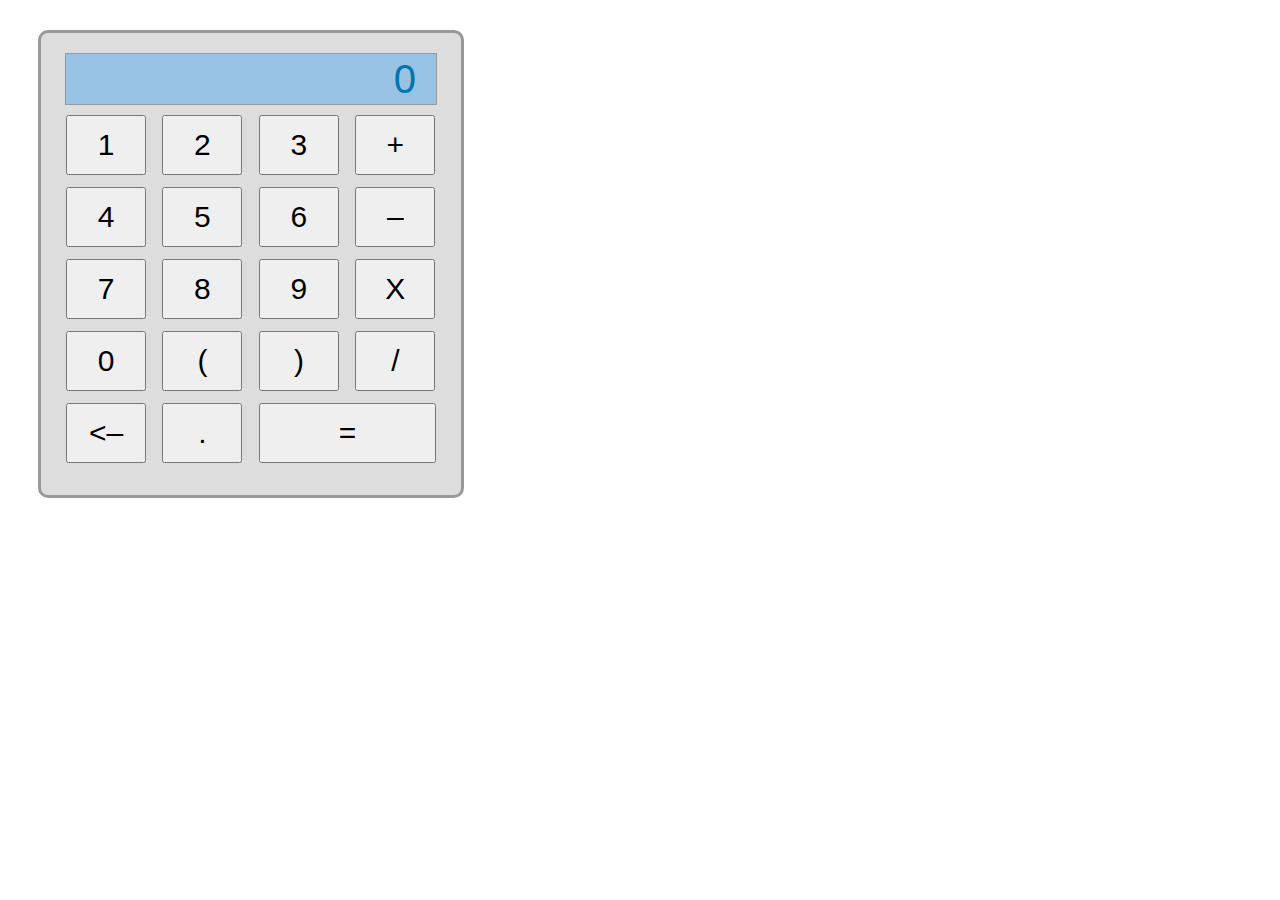
<file: EX 1.1/index.html>
<!DOCTYPE html>
<html lang="fr">
<head>
  <meta charset="UTF-8">
  <title>Exercise 3</title>
  <link rel="stylesheet" href="style.css">
</head>

<body>
  <div class="calc">
    <div class="screen">0</div>
    <div class="buttons">
      <button class="btn" type="button" name="button-1">1</button>
      <button class="btn" type="button" name="button-2">2</button>
      <button class="btn" type="button" name="button-3">3</button>
      <button class="btn" type="button" name="button-plus">+</button>
      <button class="btn" type="button" name="button-4">4</button>
      <button class="btn" type="button" name="button-5">5</button>
      <button class="btn" type="button" name="button-6">6</button>
      <button class="btn" type="button" name="button-minus">–</button>
      <button class="btn" type="button" name="button-7">7</button>
      <button class="btn" type="button" name="button-8">8</button>
      <button class="btn" type="button" name="button-9">9</button>
      <button class="btn" type="button" name="button-mult">X</button>
      <button class="btn" type="button" name="button-0">0</button>
      <button class="btn" type="button" name="button-left">(</button>
      <button class="btn" type="button" name="button-right">)</button>
      <button class="btn" type="button" name="button-div">/</button>
      <button class="btn" type="button" name="button-clear"><–</button>
      <button class="btn" type="button" name="button-point">.</button>
      <button class="btn btn--big" type="button" name="button-result">=</button>
    </div>
  </div>
</body>
</file>
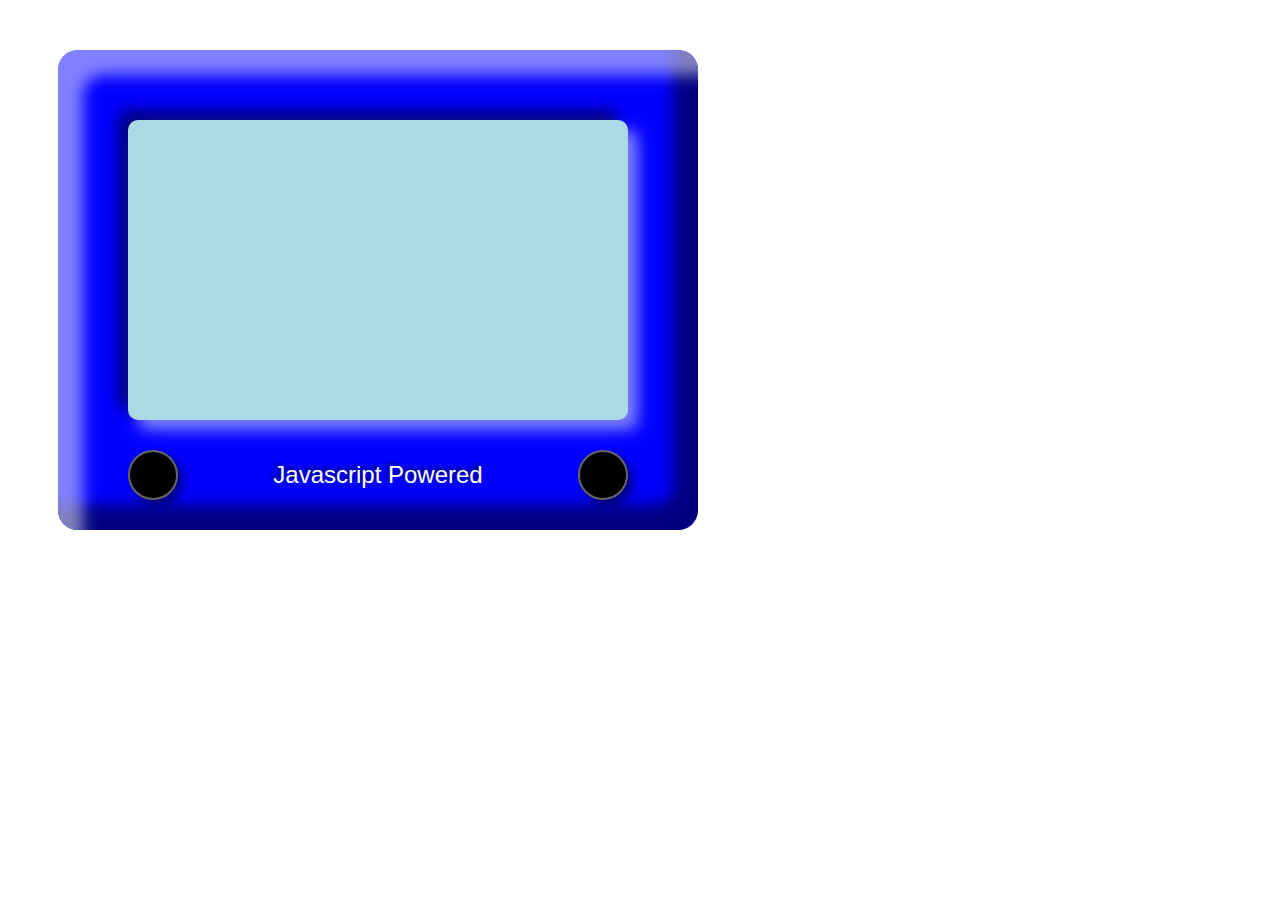
<file: EX 1.2/index.html>
<!DOCTYPE html>
<html lang="fr">
<head>
  <meta charset="UTF-8">
  <title>Exercise 4</title>
  <link rel="stylesheet" href="style.css">
</head>

<body>
  <div class="telecran">
    <div class="screen"></div>
    <div class="button button--left"></div>
    <div class="logo">Javascript Powered</div>
    <div class="button button--right"></div>
  </div>
</body>
</file>
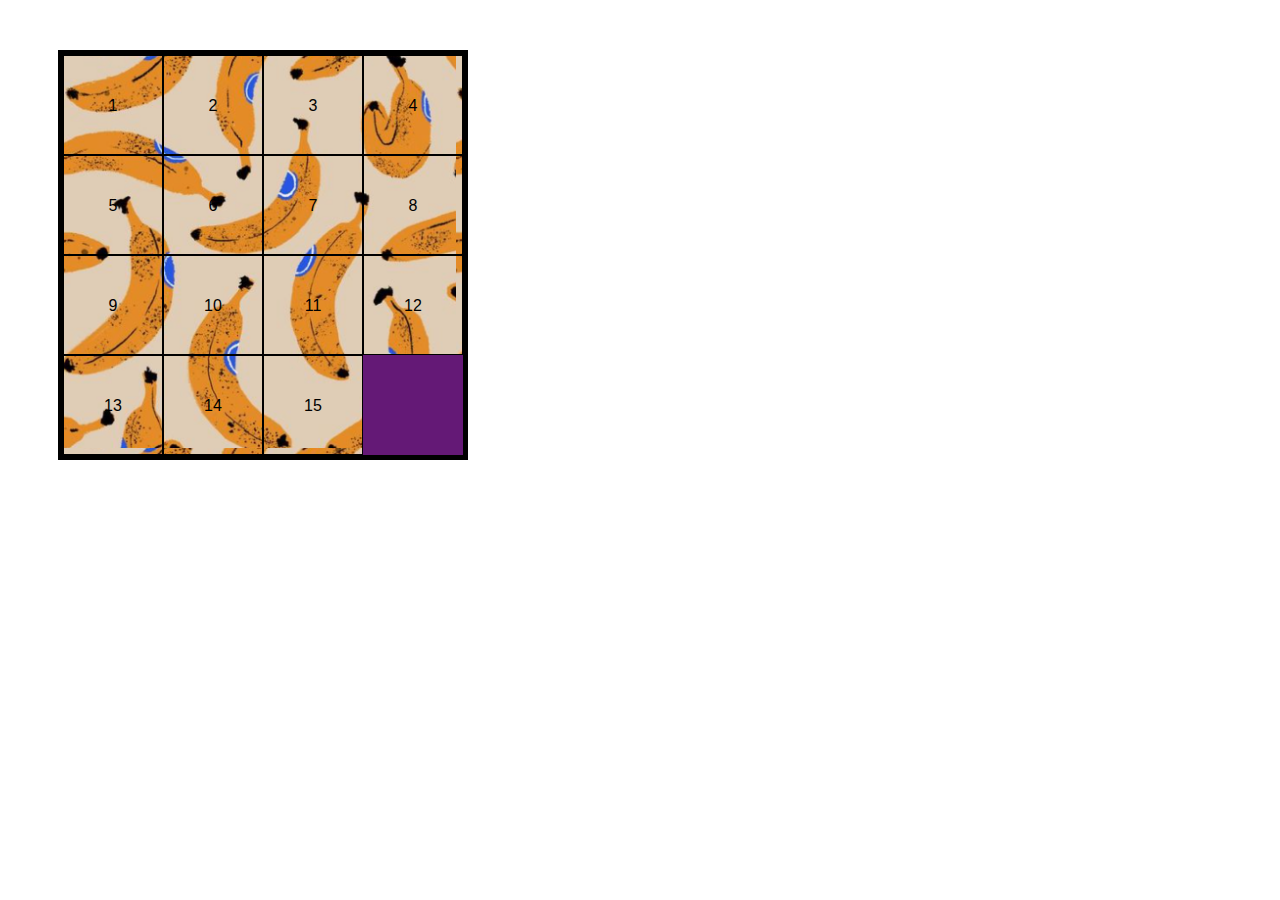
<file: EX 1.3/index.html>
<!DOCTYPE html>
<html lang="fr">
<head>
  <meta charset="UTF-8">
  <title>Exercise 5</title>
  <link rel="stylesheet" href="style.css">
</head>

<body>
  <div class="taquin">
    <div class="cell cell--1">1</div>
    <div class="cell cell--2">2</div>
    <div class="cell cell--3">3</div>
    <div class="cell cell--4">4</div>
    <div class="cell cell--5">5</div>
    <div class="cell cell--6">6</div>
    <div class="cell cell--7">7</div>
    <div class="cell cell--8">8</div>
    <div class="cell cell--9">9</div>
    <div class="cell cell--10">10</div>
    <div class="cell cell--11">11</div>
    <div class="cell cell--12">12</div>
    <div class="cell cell--13">13</div>
    <div class="cell cell--14">14</div>
    <div class="cell cell--15">15</div>
  </div>
</body>
</file>
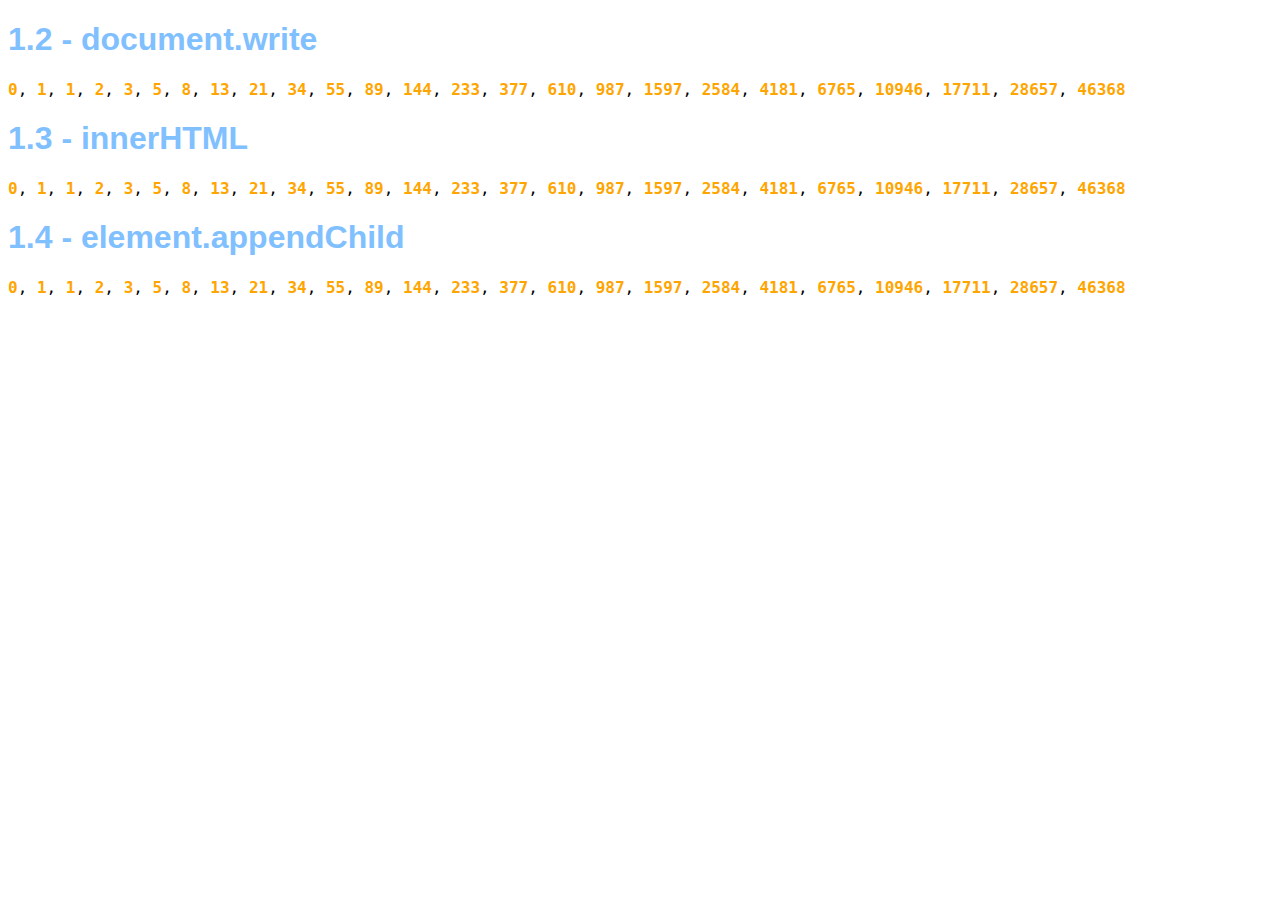
<file: EX 2.1-4/index.html>
<!DOCTYPE html>

<title>Fibonacci</title>

<style type="text/css">
  body {
    font-family: Consolas, monospace;
  }

  h1 {
    size: 120%;
    color: #80c0ff;
    font-family: Calibri, sans-serif;
  }

  b {
    color: orange;
  }

  table.hsl {
    width: auto;
    margin-left: auto;
    margin-right: auto;
    background-color: #A0A0A0;
    border-width: 2px 10px 10px 2px;
    border-style: solid;
    border-color: #A0A0A0;
    border-collapse: collapse;
    line-height: 1.33em;
  }

  table.hsl td {
    border: 1px solid #A0A0A0;
    padding: 0.1em 0.2em;
    color: black;
    font-family: Consolas, monospace;
    width: 3em;
    background-color: #C0C0C0;
  }

  table.hsl tr:first-child td,
  table.hsl tr:nth-child(2) td {
    text-align: center;
    background-color: transparent;
  }

  table.hsl td:first-child {
    text-align: right;
    background-color: transparent;
  }
</style>

<script type="text/javascript">
  var n, fibo = [0, 1];
  // ici, remplir le tableau fibo avec les 25 premi�res valeurs
  for (i = 2; i < 25; i++) {
    fibo[i] = fibo[i - 1] + fibo[i - 2]
  }
  // ici, afficher le contenu du tableau � l'aide de console.log
  console.log(fibo)
</script>

<body>

  <h1>1.2 - document.write</h1>
  <div>
    <script type="text/javascript">
      // ici, afficher le contenu du tableau � l'aide de document.write
      document.write('<b>' + fibo.join('</b>, <b>') + '</b>');
    </script>
  </div>

  <h1>1.3 - innerHTML</h1>
  <div id="dropzone"></div>
  <script type="text/javascript">
    // ici afficher le contenu du tableau dans le div nomm� dropzone
    // � l'aide de la propri�t� innerHTML
    var dropzone = document.getElementById('dropzone');
    dropzone.innerHTML = '<b>' + fibo.join('</b>, <b>') + '</b>';
  </script>

  <h1>1.4 - element.appendChild</h1>
  <div id="container"></div>
  <script type="text/javascript">
    // ici afficher le contenu du tableau dans le div nomm� container
    // � l'aide des fonctions du DOM
    (function() {
      var b, n,
        container = document.getElementById('container'),
        frag = document.createDocumentFragment();

      for (n = 0; n < fibo.length; n++) {
        b = document.createElement('b');
        b.appendChild(document.createTextNode(fibo[n]));
        frag.appendChild(b);
        if (n < (fibo.length - 1)) {
          frag.appendChild(document.createTextNode(', '));
        }
      };
      container.appendChild(frag);
    })();
  </script>
</body>
</file>
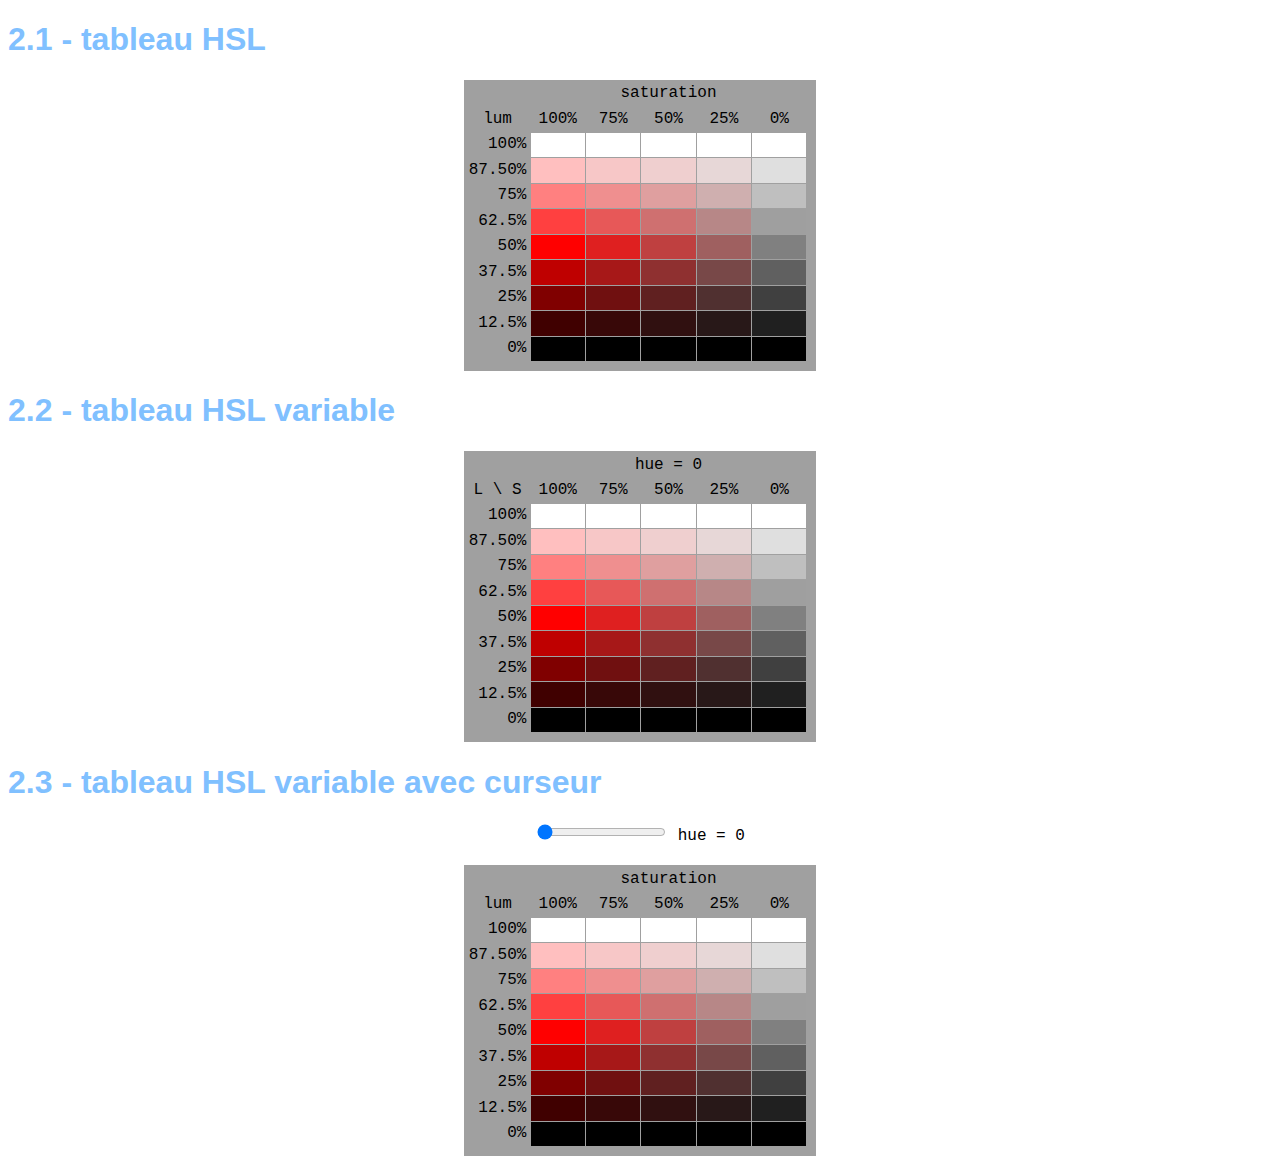
<file: EX 2.5-7/index.html>
<!DOCTYPE html>

<title>Fibonacci</title>

<style type="text/css">
  body {
    font-family: Consolas, monospace;
  }

  h1 {
    size: 120%;
    color: #80c0ff;
    font-family: Calibri, sans-serif;
  }

  table.hsl {
    width: auto;
    margin-left: auto;
    margin-right: auto;
    background-color: #A0A0A0;
    border-width: 2px 10px 10px 2px;
    border-style: solid;
    border-color: #A0A0A0;
    border-collapse: collapse;
    line-height: 1.33em;
  }

  table.hsl td {
    border: 1px solid #A0A0A0;
    padding: 0.1em 0.2em;
    color: black;
    font-family: Consolas, monospace;
    width: 3em;
    background-color: #C0C0C0;
  }

  table.hsl tr:first-child td,
  table.hsl tr:nth-child(2) td {
    text-align: center;
    background-color: transparent;
  }

  table.hsl td:first-child {
    text-align: right;
    background-color: transparent;
  }

  .curseur {
    text-align: center;
    margin-bottom: 20px;
  }
</style>

<body>

  <h1>2.1 - tableau HSL</h1>
  <table id="hsl1" class="hsl">
    <tr><td> </td><td colspan=5>saturation</td></tr>
    <tr><td>lum</td><td>100%</td><td>75%</td><td>50%</td><td>25%</td><td>0%</td></tr>
    <tr><td>100%</td><td> </td><td> </td><td> </td><td> </td><td> </td></tr>
    <tr><td>87.50%</td><td> </td><td> </td><td> </td><td> </td><td> </td></tr>
    <tr><td>75%</td><td> </td><td> </td><td> </td><td> </td><td> </td></tr>
    <tr><td>62.5%</td><td> </td><td> </td><td> </td><td> </td><td> </td></tr>
    <tr><td>50%</td><td> </td><td> </td><td> </td><td> </td><td> </td></tr>
    <tr><td>37.5%</td><td> </td><td> </td><td> </td><td> </td><td> </td></tr>
    <tr><td>25%</td><td> </td><td> </td><td> </td><td> </td><td> </td></tr>
    <tr><td>12.5%</td><td> </td><td> </td><td> </td><td> </td><td> </td></tr>
    <tr><td>0%</td><td> </td><td> </td><td> </td><td> </td><td> </td></tr>
  </table>

  <h1>2.2 - tableau HSL variable</h1>
  <table id="hsl2" class="hsl">
    <tr><td> </td><td colspan=5>hue = 0</td></tr>
    <tr><td>L \ S</td><td>100%</td><td>75%</td><td>50%</td><td>25%</td><td>0%</td></tr>
    <tr><td>100%</td><td> </td><td> </td><td> </td><td> </td><td> </td></tr>
    <tr><td>87.50%</td><td> </td><td> </td><td> </td><td> </td><td> </td></tr>
    <tr><td>75%</td><td> </td><td> </td><td> </td><td> </td><td> </td></tr>
    <tr><td>62.5%</td><td> </td><td> </td><td> </td><td> </td><td> </td></tr>
    <tr><td>50%</td><td> </td><td> </td><td> </td><td> </td><td> </td></tr>
    <tr><td>37.5%</td><td> </td><td> </td><td> </td><td> </td><td> </td></tr>
    <tr><td>25%</td><td> </td><td> </td><td> </td><td> </td><td> </td></tr>
    <tr><td>12.5%</td><td> </td><td> </td><td> </td><td> </td><td> </td></tr>
    <tr><td>0%</td><td> </td><td> </td><td> </td><td> </td><td> </td></tr>
  </table>

  <h1>2.3 - tableau HSL variable avec curseur</h1>
  <div class="curseur">
    <input type="range" min="0" max="360" value="0" id="slider">
    <span>hue = </span>
    <span>0</span>
  </div>
  <table id="hsl3" class="hsl">
    <tr><td> </td><td colspan=5>saturation</td></tr>
    <tr><td>lum</td><td>100%</td><td>75%</td><td>50%</td><td>25%</td><td>0%</td></tr>
    <tr><td>100%</td><td> </td><td> </td><td> </td><td> </td><td> </td></tr>
    <tr><td>87.50%</td><td> </td><td> </td><td> </td><td> </td><td> </td></tr>
    <tr><td>75%</td><td> </td><td> </td><td> </td><td> </td><td> </td></tr>
    <tr><td>62.5%</td><td> </td><td> </td><td> </td><td> </td><td> </td></tr>
    <tr><td>50%</td><td> </td><td> </td><td> </td><td> </td><td> </td></tr>
    <tr><td>37.5%</td><td> </td><td> </td><td> </td><td> </td><td> </td></tr>
    <tr><td>25%</td><td> </td><td> </td><td> </td><td> </td><td> </td></tr>
    <tr><td>12.5%</td><td> </td><td> </td><td> </td><td> </td><td> </td></tr>
    <tr><td>0%</td><td> </td><td> </td><td> </td><td> </td><td> </td></tr>
  </table>

  <script type="text/javascript">
    var hsl1 = document.getElementById('hsl1');
    var rows = hsl1.getElementsByTagName('tr');
    for (var n = 2; n < rows.length; n++){
      tr = rows[n];
      var lum = tr.firstChild.firstChild.nodeValue;
      var sat = rows[1].firstChild.nextSibling;
      for (var td = tr.childNodes[1]; td; td = td.nextSibling){
        var couleur = "hsl(0, " + sat.firstChild.nodeValue + ", " + lum + ")";
        td.style.background = couleur;
        td.setAttribute('title', couleur);
        sat = sat.nextSibling;
      }
    }
  </script>

  <script type="text/javascript">
    var hsl2 = document.getElementById('hsl2');
    colorhsl = function(hsl2, hue){
      var rows = hsl2.getElementsByTagName('tr');
      for (var n = 2; n < rows.length; n++){
        tr = rows[n];
        var lum = tr.firstChild.firstChild.nodeValue;
        var sat = rows[1].firstChild.nextSibling;
        for (var td = tr.childNodes[1]; td; td = td.nextSibling){
          var couleur = "hsl(" + hue + ", " + sat.firstChild.nodeValue + ", " + lum + ")";
          td.style.backgroundColor = couleur;
          td.setAttribute('title', couleur);
          sat = sat.nextSibling;
        }
      }
    };

    var hsl2 = document.getElementById('hsl2');
    colorhsl(hsl2, 0);

    hsl2.addEventListener('mousemove', function(event){
      var dx = (event.layerX - hsl2.offsetLeft - hsl2.clientWidth/2);
      var dy = (event.layerY - hsl2.offsetTop - hsl2.clientHeight/2);
      var hue = 180 + Math.atan2(dx, dy) * 180 / Math.PI;
      this.getElementsByTagName('tr')[0].children[1].firstChild.nodeValue = 'hue = ' + hue.toFixed(0) + ' ';
      colorhsl(this, hue);
    });
  </script>

  <script type="text/javascript">
    var hsl3 = document.getElementById('hsl3');
    colorhsl = function(hsl3, hue){
      var rows = hsl3.getElementsByTagName('tr');
      for (var n = 2; n < rows.length; n++){
        tr = rows[n];
        var lum = tr.firstChild.firstChild.nodeValue;
        var sat = rows[1].firstChild.nextSibling;
        for (var td = tr.childNodes[1]; td; td = td.nextSibling){
          var couleur = "hsl(" + hue + ", " + sat.firstChild.nodeValue + ", " + lum + ")";
          td.style.backgroundColor = couleur;
          td.setAttribute('title', couleur);
          sat = sat.nextSibling;
        }
      }
    };

    var hsl3 = document.getElementById('hsl3');
    colorhsl(hsl3, 0);

    slider.addEventListener('input', function(event){
      var hue = event.currentTarget.value; event.currentTarget.parentNode.getElementsByTagName('span')[1].textContent = hue;
      colorhsl(hsl3, hue);
    });
  </script>

</body>
</file>
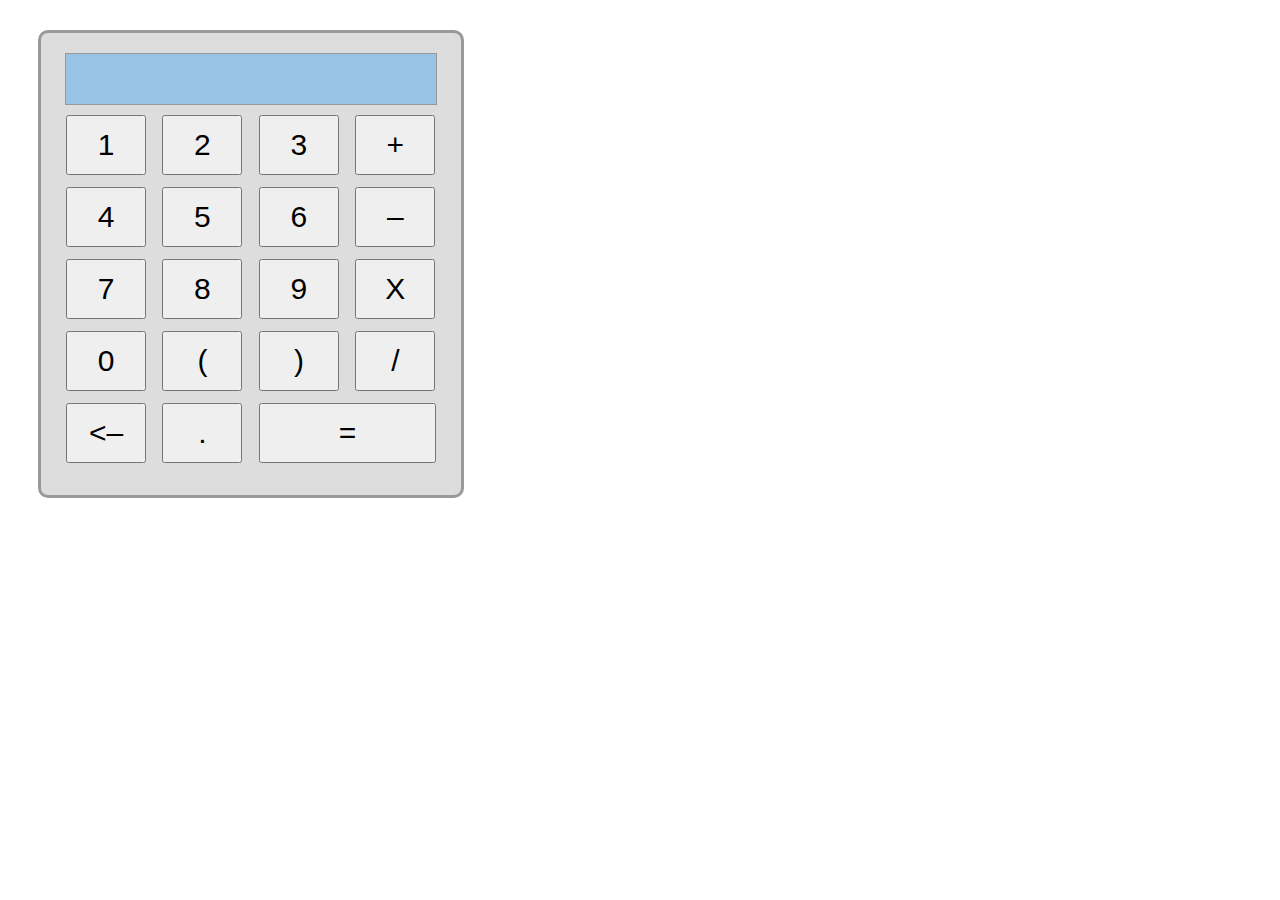
<file: EX 2.8.1/index.html>
<!DOCTYPE html>
<html lang="fr">
<head>
  <meta charset="UTF-8">
  <title>Exercise 3</title>
  <link rel="stylesheet" href="style.css">
</head>

<body>
  <div class="calc">
    <div class="screen" id="screen"></div>
    <div class="buttons">
      <button class="btn btn-num" type="button" name="button-1" value="1">1</button>
      <button class="btn btn-num" type="button" name="button-2" value="2">2</button>
      <button class="btn btn-num" type="button" name="button-3" value="3">3</button>
      <button class="btn btn-op" type="button" name="button-plus" value="+">+</button>
      <button class="btn btn-num" type="button" name="button-4" value="4">4</button>
      <button class="btn btn-num" type="button" name="button-5" value="5">5</button>
      <button class="btn btn-num" type="button" name="button-6" value="6">6</button>
      <button class="btn btn-op" type="button" name="button-minus" value="-">–</button>
      <button class="btn btn-num" type="button" name="button-7" value="7">7</button>
      <button class="btn btn-num" type="button" name="button-8" value="8">8</button>
      <button class="btn btn-num" type="button" name="button-9" value="9">9</button>
      <button class="btn btn-op" type="button" name="button-mult" value="*">X</button>
      <button class="btn btn-num" type="button" name="button-0" value="0">0</button>
      <button class="btn" type="button" name="button-left" value="(">(</button>
      <button class="btn" type="button" name="button-right" value=")">)</button>
      <button class="btn btn-op" type="button" name="button-div" value="/">/</button>
      <button class="btn" type="button" name="button-clear" value=""><–</button>
      <button class="btn btn-num" type="button" name="button-point" value=".">.</button>
      <button class="btn btn--big" type="button" name="button-result" value="">=</button>
    </div>
  </div>

  <script type="text/javascript">
    // var buttons = document.getElementsByClassName('btn');
    // var scr = document.getElementById('screen');
    //
    // for (var i = 0; i < 19; i++) {
    //   buttons[i].onclick = function() {
    //     scr.innerHTML = scr.innerHTML + this.value;
    // }};
    //
    // buttons[16].onclick = function() {
    //   var expr = scr.innerHTML;
    //   scr.innerHTML = expr.substring(0, expr.length - 1);
    // };
    //
    // buttons[18].onclick = function() {
    //   scr.innerHTML = eval(scr.innerHTML);
    // };

    var buttons = document.getElementsByClassName('btn');
    var buttonsNum = document.getElementsByClassName('btn-num');
    var buttonsOp = document.getElementsByClassName('btn-op');
    var scr = document.getElementById('screen');
    var curNum = "";
    var oldNum = "";
    var resNum = "";
    var operator;
    var flag;

    for (var i = 0; i < 11; i++) {
      buttonsNum[i].onclick = function() {
        if (flag) scr.innerHTML = "";
        scr.innerHTML = scr.innerHTML + this.value;
        flag = 0;
        curNum = Number(scr.innerHTML);
    }};

    buttons[16].onclick = function() {
      scr.innerHTML = "";
    };

    for (var i = 0; i < 4; i++) {
      buttonsOp[i].onclick = function() {
        operator = this.name;
        oldNum = Number(scr.innerHTML);
        flag = 1;
    }};

    buttons[18].onclick = function() {
      switch (operator) {
        case "button-plus":
          resNum = oldNum + curNum;
          break;

        case "button-minus":
          resNum = oldNum - curNum;
          break;

        case "button-mult":
          resNum = oldNum * curNum;
          break;

        case "button-div":
          resNum = oldNum / curNum;
          break;

        default:
          resNum = curNum;
      }
      scr.innerHTML = resNum;
      flag = 1;
    }

  </script>

</body>
</file>
<file: EX 1.1/style.css>
body {
  font-family: helvetica;
}

.calc {
  margin-top: 30px;
  margin-left: 30px;
  width: 400px;
  /* height: 500px; */
  background-color: #ddd;
  border: 3px solid #999;
  border-radius: 10px;
  padding: 20px 10px;
}

.screen {
  margin: 0 auto;
  margin-bottom: 10px;
  padding: 0 20px;
  width: 330px;
  height: 50px;
  background-color: #98C3E5;
  border: 1px solid #999;
  font-size: 40px;
  line-height: 50px;
  text-align: right;
  color: #0076AE
}

.buttons {
  margin: 0 15px;
}

.btn {
  width: 80px;
  height: 60px;
  margin-right: 12px;
  margin-bottom: 12px;
  font-size: 30px;
}

.btn--big {
  width: 177px;
}

/* Solution 1 */

.btn {
  display: inline-block;
}

.btn:nth-child(4n),
.btn:last-child {
  margin-right: 0;
}

.btn:nth-last-child(3) {
  margin-bottom: 10px;
}
</file>
<file: EX 1.2/style.css>
body {
  font-family: helvetica;
}

.telecran {
  margin: 50px 50px;
  width: 500px;
  background-color: #00f;
  border-radius: 20px;
  padding: 70px;
  padding-bottom: 30px;
  box-shadow:
    inset 25px 25px 15px 0px rgba(255, 255, 255, .5),
    inset -25px -25px 15px 0px rgba(0, 0, 0, .5);
}

.screen {
  border-radius: 10px;
  background-color: lightblue;
  margin: auto;
  margin-bottom: 30px;
  width: 500px;
  height: 300px;
  box-shadow:
    10px 10px 15px 0px rgba(255, 255, 255, .5),
    -10px -10px 15px 0px rgba(0, 0, 0, .5);
}

.button {
  float: left;
  width: 50px;
  height: 50px;
  background-color: #000;
  border-radius: 50%;
  border: 2px solid #666;
  box-sizing: border-box;
  box-shadow: 5px 5px 10px rgba(0, 0, 0, .5);
}

.button--right {
  float: right;
}

.logo {
  display: inline-block;
  vertical-align: top;
  font-size: 24px;
  line-height: 50px;
  margin: 0;
  padding: 0;
  text-align: center;
  width: 400px;
  color: #fff;
  text-shadow: -3px -3px 3px rgba(0, 0, 0, .5);
}
</file>
<file: EX 1.3/style.css>
body {
  font-family: helvetica;
}

.taquin {
  margin: 50px 50px;
  width: 400px;
  height: 400px;
  border: 5px solid #000;
  background-color: #641976;
}

.cell {
  float: left;
  width: 100px;
  height: 100px;
  box-sizing: border-box;
  border: 1px solid #000;
  line-height: 100px;
  text-align: center;
  background-color: #fff;
  background-image: url(img.png);
  background-size: 400%;
}

.cell--1 {
  background-position: 0 0;
}

.cell--2 {
  background-position: -100px 0;
}

.cell--3 {
  background-position: -200px 0;
}

.cell--4 {
  background-position: -300px 0;
}

.cell--5 {
  background-position: 0 -100px;
}

.cell--6 {
  background-position: -100px -100px;
}

.cell--7 {
  background-position: -200px -100px;
}

.cell--8 {
  background-position: -300px -100px;
}

.cell--9 {
  background-position: 0 -200px;
}

.cell--10 {
  background-position: -100px -200px;
}

.cell--11 {
  background-position: -200px -200px;
}

.cell--12 {
  background-position: -300px -200px;
}

.cell--13 {
  background-position: 0 -300px;
}

.cell--14 {
  background-position: -100px -300px;
}

.cell--15 {
  background-position: -200px -300px;
}
</file>
<file: EX 2.8.1/style.css>
body {
  font-family: helvetica;
}

.calc {
  margin-top: 30px;
  margin-left: 30px;
  width: 400px;
  /* height: 500px; */
  background-color: #ddd;
  border: 3px solid #999;
  border-radius: 10px;
  padding: 20px 10px;
}

.screen {
  margin: 0 auto;
  margin-bottom: 10px;
  padding: 0 20px;
  width: 330px;
  height: 50px;
  background-color: #98C3E5;
  border: 1px solid #999;
  font-size: 40px;
  line-height: 50px;
  text-align: right;
  color: #0076AE
}

.buttons {
  margin: 0 15px;
}

.btn {
  width: 80px;
  height: 60px;
  margin-right: 12px;
  margin-bottom: 12px;
  font-size: 30px;
}

.btn--big {
  width: 177px;
}

/* Solution 1 */

.btn {
  display: inline-block;
}

.btn:nth-child(4n),
.btn:last-child {
  margin-right: 0;
}

.btn:nth-last-child(3) {
  margin-bottom: 10px;
}
</file>
